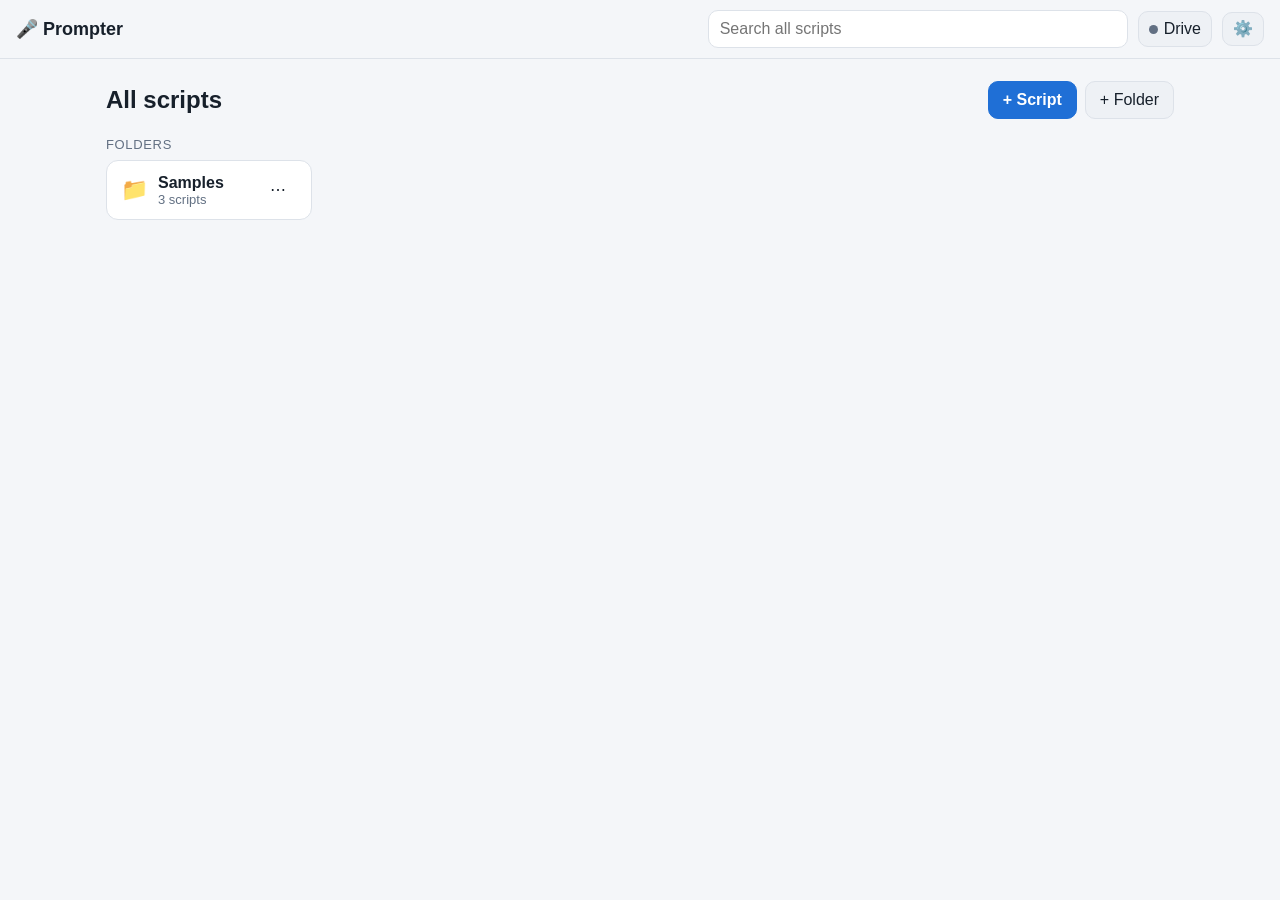
<file: app/index.html>
<!doctype html>
<html lang="en">
<head>
<meta charset="utf-8">
<meta name="viewport" content="width=device-width,initial-scale=1,viewport-fit=cover">
<meta name="apple-mobile-web-app-capable" content="yes">
<meta name="mobile-web-app-capable" content="yes">
<meta name="apple-mobile-web-app-status-bar-style" content="black-translucent">
<meta name="apple-mobile-web-app-title" content="Prompter">
<meta name="theme-color" content="#0d1014">
<title>Prompter</title>
<script>var BUILD = '2026-11-28.1';</script>
<link rel="manifest" href="manifest.webmanifest">
<link rel="apple-touch-icon" href="icons/apple-touch-icon.png">
<link rel="icon" href="icons/icon-192.png">
<link rel="stylesheet" href="app.css?v=2026-11-28.1">
</head>
<body>

<header class="top">
  <span class="brand" id="brand">&#127908; <span class="brand-text">Prompter</span></span>
  <button class="nav-btn hidden" id="navBack" title="Back" aria-label="Back">&#8249; <span class="nav-text">Back</span></button>
  <button class="nav-btn hidden" id="navHome" title="Home" aria-label="Home">&#127968; <span class="nav-text">Home</span></button>
  <input type="search" class="search" id="search" placeholder="Search all scripts" autocomplete="off">
  <button class="sync-btn" id="syncBtn" title="Google Drive sync"><span class="dot"></span><span id="syncTxt">Drive</span></button>
  <button class="icon" id="gear" title="Settings" aria-label="Settings">&#9881;&#65039;</button>
</header>

<main id="view"></main>

<!-- prompter -->
<div id="prompter" class="hidden">
  <div id="pStage"><div id="pText"></div></div>
  <div id="pReadline"></div>
  <div id="pHud">
    <span class="pill" id="pMode">Ready</span>
    <span class="mid"><span id="pTitle"></span><span class="pill" id="pTake">Take 1</span></span>
    <span class="pill" id="pMic">Mic off</span>
  </div>
  <div id="pDebug" class="hidden"></div>
  <div id="pControls">
    <button id="pMicBtn">Mic on</button>
    <button id="pPlay">Start</button>
    <button id="pRestart">Restart</button>
    <span class="font"><button id="pFontDown" aria-label="Smaller text">A&minus;</button><span id="pFontVal"></span><button id="pFontUp" aria-label="Bigger text">A+</button></span>
    <button id="pPrev" class="hidden" aria-label="Previous script">&#9664;</button>
    <button id="pListBtn" class="hidden" aria-label="Scripts in this folder">&#9776;</button>
    <button id="pNext" class="hidden" aria-label="Next script">&#9654;</button>
    <button id="pFolder" title="Close and go to the script list">&#128193; Folder</button>
    <button id="pBack">Back</button>
  </div>
  <div id="pList" class="hidden"></div>
  <div id="pOverlay" class="hidden"><div id="pOvBig"></div><div id="pOvMsg"></div></div>
</div>

<script src="core.js?v=2026-11-28.1"></script>
<script src="merge.js?v=2026-11-28.1"></script>
<script src="store.js?v=2026-11-28.1"></script>
<script src="settings.js?v=2026-11-28.1"></script>
<script src="sync.js?v=2026-11-28.1"></script>
<script src="prompter.js?v=2026-11-28.1"></script>
<script src="app.js?v=2026-11-28.1"></script>
<script>if ('serviceWorker' in navigator) navigator.serviceWorker.register('sw.js').catch(function () {});</script>
</body>
</html>
</file>
<file: app/app.css>
:root {
  --bg: #0d1014; --panel: #161a20; --panel2: #1c2129; --line: #2a313b; --text: #e9edf2; --muted: #8b95a4;
  --accent: #4ea1ff; --accent-ink: #fff; --ok: #3ccf8e; --warn: #f5b84a; --bad: #ff6b6b;
  --radius: 12px;
}
@media (prefers-color-scheme: light) {
  :root {
    --bg: #f4f6f9; --panel: #ffffff; --panel2: #eef1f5; --line: #dde2e9; --text: #17202b; --muted: #627083;
    --accent: #1f6fd6; --ok: #11875a; --warn: #a86a00; --bad: #c43030;
  }
}
* { box-sizing: border-box; }
html, body { margin: 0; min-height: 100%; background: var(--bg); color: var(--text);
  font-family: -apple-system, BlinkMacSystemFont, "Segoe UI", Roboto, sans-serif; -webkit-text-size-adjust: 100%; }
body.prompting { overflow: hidden; }
button, select, input, textarea { font: inherit; color: inherit; }
button { background: var(--panel2); border: 1px solid var(--line); border-radius: 10px; padding: 9px 14px; cursor: pointer; }
button:active { transform: scale(.97); }
button.primary { background: var(--accent); border-color: var(--accent); color: var(--accent-ink); font-weight: 600; }
button.danger { color: var(--bad); }
button.ghost { background: transparent; border-color: transparent; }
button.link { background: none; border: 0; padding: 0; color: var(--accent); font-size: inherit; }
button.icon { padding: 8px 10px; line-height: 1; }
input[type=text], input[type=search], select, textarea {
  background: var(--panel); border: 1px solid var(--line); border-radius: 10px; padding: 9px 11px; width: 100%; }
.hidden { display: none !important; }
.muted { color: var(--muted); }

/* ---------- top bar ---------- */
header.top { position: sticky; top: 0; z-index: 5; display: flex; align-items: center; gap: 10px;
  padding: calc(env(safe-area-inset-top) + 10px) 16px 10px; background: var(--bg); border-bottom: 1px solid var(--line); }
header.top .brand { font-weight: 700; font-size: 18px; white-space: nowrap; cursor: pointer; }
.nav-btn { padding: 8px 11px; white-space: nowrap; }
header.top .search { flex: 1; max-width: 420px; margin-left: auto; }
main { max-width: 1100px; margin: 0 auto; padding: 16px 16px 60px; }

/* ---------- library ---------- */
.crumbs { display: flex; flex-wrap: wrap; align-items: center; gap: 6px; font-size: 15px; margin-bottom: 4px; }
.crumbs a { color: var(--accent); text-decoration: none; }
.crumbs .sep { color: var(--muted); }
.lib-head { display: flex; flex-wrap: wrap; align-items: center; gap: 10px; margin: 6px 0 16px; }
.lib-head h1 { font-size: 24px; margin: 0; flex: 1 1 auto; min-width: 0; overflow-wrap: anywhere; }
.lib-head .actions { display: flex; flex-wrap: wrap; gap: 8px; }
.section-title { font-size: 13px; text-transform: uppercase; letter-spacing: .05em; color: var(--muted); margin: 18px 0 8px; }
.folders { display: grid; grid-template-columns: repeat(auto-fill, minmax(200px, 1fr)); gap: 10px; }
.card { background: var(--panel); border: 1px solid var(--line); border-radius: var(--radius); padding: 12px 14px; cursor: pointer;
  display: flex; align-items: center; gap: 10px; min-width: 0; }
.card:hover { border-color: var(--accent); }
.card .ico { font-size: 22px; }
.card .meta { min-width: 0; flex: 1; }
.card .name { font-weight: 600; overflow: hidden; text-overflow: ellipsis; white-space: nowrap; }
.card .sub { font-size: 13px; color: var(--muted); }
.list { display: flex; flex-direction: column; gap: 8px; }
.row { background: var(--panel); border: 1px solid var(--line); border-radius: var(--radius); padding: 12px 14px;
  display: flex; align-items: center; gap: 12px; cursor: pointer; min-width: 0; }
.row:hover { border-color: var(--accent); }
.row .meta { flex: 1; min-width: 0; }
.row .title { font-weight: 600; overflow: hidden; text-overflow: ellipsis; white-space: nowrap; }
.row .preview { font-size: 14px; color: var(--muted); overflow: hidden; text-overflow: ellipsis; white-space: nowrap; margin-top: 2px; }
.row .info { font-size: 12px; color: var(--muted); margin-top: 4px; }
.badge { display: inline-block; font-size: 11px; padding: 2px 7px; border-radius: 999px; background: var(--panel2); border: 1px solid var(--line); color: var(--muted); margin-left: 6px; vertical-align: 1px; }
.empty { text-align: center; color: var(--muted); padding: 40px 10px; border: 1px dashed var(--line); border-radius: var(--radius); }

/* ---------- editor ---------- */
.ed-bar { display: flex; flex-wrap: wrap; gap: 8px; align-items: center; margin-bottom: 12px; }
.ed-bar .grow { flex: 1; }
.ed-bar .ed-title { flex: 1 1 100%; } /* title on its own row so long names are never cut */
.ed-title { font-size: 22px; font-weight: 700; border: 0 !important; background: transparent !important; padding: 6px 0 !important; }
.ed-meta { display: flex; flex-wrap: wrap; gap: 10px; align-items: center; margin-bottom: 10px; }
.ed-meta select { width: auto; max-width: 100%; }
#edBody { min-height: 55vh; font-size: 18px; line-height: 1.6; resize: vertical; }
.ed-foot { display: flex; justify-content: space-between; flex-wrap: wrap; gap: 8px; color: var(--muted); font-size: 13px; margin-top: 8px; }

/* ---------- settings ---------- */
.set-group { background: var(--panel); border: 1px solid var(--line); border-radius: var(--radius); padding: 6px 14px 10px; margin-bottom: 14px; }
.set-group h3 { font-size: 13px; text-transform: uppercase; letter-spacing: .05em; color: var(--muted); margin: 10px 0 4px; }
.set-row { display: flex; align-items: center; gap: 14px; padding: 10px 0; border-top: 1px solid var(--line); flex-wrap: wrap; }
.set-group h3 + .set-row { border-top: 0; }
.set-label { flex: 1 1 200px; min-width: 0; }
.set-src { font-size: 12px; color: var(--muted); margin-top: 3px; }
.set-ctl { flex: 1 1 240px; min-width: 0; display: flex; justify-content: flex-end; }
.set-ctl select, .set-ctl input[type=text] { max-width: 360px; }
.set-row.inh .set-ctl { opacity: .55; }
.range { display: flex; align-items: center; gap: 10px; width: 100%; max-width: 360px; }
.range input { flex: 1; }
.range .val { font-size: 13px; color: var(--muted); min-width: 84px; text-align: right; }
.switch { position: relative; display: inline-block; width: 46px; height: 28px; }
.switch input { opacity: 0; width: 0; height: 0; }
.switch span { position: absolute; inset: 0; background: var(--line); border-radius: 999px; transition: .2s; }
.switch span::after { content: ""; position: absolute; left: 3px; top: 3px; width: 22px; height: 22px; border-radius: 50%; background: #fff; transition: .2s; }
.switch input:checked + span { background: var(--accent); }
.switch input:checked + span::after { transform: translateX(18px); }
.switch input:disabled + span { opacity: .6; }

/* ---------- modal / sheet ---------- */
.modal-bg { position: fixed; inset: 0; background: rgba(0,0,0,.55); z-index: 50; display: flex; align-items: center; justify-content: center; padding: 16px; }
.modal { background: var(--bg); border: 1px solid var(--line); border-radius: 16px; width: 100%; max-width: 460px; max-height: 88vh; overflow: auto; padding: 18px; }
.modal.wide { max-width: 760px; }
.modal h2 { margin: 0 0 12px; font-size: 19px; }
.modal .btns { display: flex; justify-content: flex-end; gap: 8px; margin-top: 16px; flex-wrap: wrap; }
.menu { position: fixed; z-index: 60; background: var(--panel); border: 1px solid var(--line); border-radius: 12px; padding: 6px; min-width: 180px; box-shadow: 0 10px 30px rgba(0,0,0,.35); }
.menu button { display: block; width: 100%; text-align: left; background: none; border: 0; border-radius: 8px; padding: 9px 12px; }
.menu button:hover { background: var(--panel2); }
.toast { position: fixed; left: 50%; bottom: calc(env(safe-area-inset-bottom) + 18px); transform: translateX(-50%); background: var(--panel);
  border: 1px solid var(--line); border-radius: 999px; padding: 9px 16px; z-index: 70; font-size: 14px; max-width: calc(100% - 32px); }

/* ---------- prompter ---------- */
#prompter { position: fixed; inset: 0; z-index: 40; background: #000; color: #f2f2f2; overflow: hidden; touch-action: manipulation; }
#prompter[data-theme=light] { background: #fff; }
#pStage { position: absolute; inset: 0; overflow: hidden; }
#pStage.mirror { transform: scaleX(-1); }
#pText { position: absolute; left: 0; right: 0; top: 0; will-change: transform; font-weight: 600; overflow-wrap: break-word; }
#pText .w { color: #f2f2f2; transition: color .25s; cursor: pointer; }
#pText .w.read { color: #5b6472; }
#pText .w.cur { color: #fff; background: rgba(78,161,255,.28); border-radius: .15em; box-shadow: 0 0 0 .08em rgba(78,161,255,.28); }
#prompter[data-theme=light] #pText .w { color: #111; }
#prompter[data-theme=light] #pText .w.read { color: #a3abb7; }
#prompter[data-theme=light] #pText .w.cur { color: #000; }
#prompter[data-theme=yellow] #pText .w { color: #ffd84a; }
#prompter[data-theme=yellow] #pText .w.read { color: #6b6030; }
#prompter[data-theme=yellow] #pText .w.cur { color: #fff27a; }
#pReadline { position: absolute; left: 0; right: 0; height: 0; border-top: 2px solid rgba(78,161,255,.55); pointer-events: none; }
#pReadline::before { content: ""; position: absolute; left: 6px; top: -9px; border: 8px solid transparent; border-left: 12px solid #4ea1ff; }
#pHud { position: absolute; top: 0; left: 0; right: 0; display: flex; justify-content: space-between; align-items: center; gap: 8px;
  padding: calc(env(safe-area-inset-top) + 8px) 12px 8px; background: linear-gradient(#000d, #0000); font-size: 14px; pointer-events: none; }
#pHud .mid { display: flex; gap: 8px; align-items: center; min-width: 0; }
#pTitle { color: #aab3c0; overflow: hidden; text-overflow: ellipsis; white-space: nowrap; max-width: 30vw; }
.pill { padding: 5px 10px; border-radius: 999px; background: #1b2028; border: 1px solid #2a313b; color: #e9edf2; white-space: nowrap; overflow: hidden; text-overflow: ellipsis; max-width: 48vw; }
.pill.ready { color: #f5b84a; } .pill.running { color: #3ccf8e; } .pill.paused { color: #8b95a4; } .pill.count { color: #4ea1ff; }
.pill.on { color: #3ccf8e; } .pill.off { color: #ff6b6b; }
#pDebug { position: absolute; left: 12px; right: 12px; bottom: calc(env(safe-area-inset-bottom) + 74px); font-size: 13px; color: #8b95a4;
  background: #000c; border-radius: 8px; padding: 6px 10px; pointer-events: none; }
#pDebug div { white-space: nowrap; overflow: hidden; text-overflow: ellipsis; line-height: 1.5; }
#pDebug b { color: #e9edf2; font-weight: 600; }
#pDebug .err { color: #ff6b6b; }
#pControls { position: absolute; left: 0; right: 0; bottom: 0; display: flex; gap: 8px; justify-content: center; flex-wrap: wrap;
  padding: 10px 12px calc(env(safe-area-inset-bottom) + 10px); background: linear-gradient(#0000, #000d); transition: opacity .3s; }
#pControls.dim { opacity: .12; }
#pControls button { background: #1b2028cc; border-color: #2a313b; color: #e9edf2; }
#pControls .font { display: flex; align-items: center; gap: 4px; color: #8b95a4; font-size: 13px; }
#pOverlay { position: absolute; inset: 0; display: flex; align-items: center; justify-content: center; flex-direction: column;
  background: #000c; text-align: center; padding: 24px; gap: 14px; color: #e9edf2; }
#pOvBig { font-size: 96px; font-weight: 700; }
#pOvMsg { font-size: 20px; color: #aab3c0; max-width: 520px; line-height: 1.5; }

@media (max-width: 600px) {
  header.top .brand-text { display: none; }
  header.top .nav-text { display: none; }
  header.top { gap: 6px; padding-left: 12px; padding-right: 12px; }
  .lib-head h1 { font-size: 21px; }
  #pTitle { display: none; }
}

/* Drive sync */
.sync-btn { display: inline-flex; align-items: center; gap: 6px; padding: 8px 10px; white-space: nowrap; }
.sync-btn .dot { width: 9px; height: 9px; border-radius: 50%; background: var(--muted); flex: none; }
.sync-btn[data-s="ok"] .dot { background: var(--ok); }
.sync-btn[data-s="syncing"] .dot { background: var(--accent); animation: syncpulse 1s infinite alternate; }
.sync-btn[data-s="needs-tap"] .dot { background: var(--warn); }
.sync-btn[data-s="error"] .dot { background: var(--bad); }
@keyframes syncpulse { from { opacity: .3; } to { opacity: 1; } }
@media (max-width: 560px) { #syncTxt { display: none; } }
.drive-box { background: var(--panel); border: 1px solid var(--line); border-radius: 14px; padding: 16px; margin: 0 0 18px; line-height: 1.5; }
.drive-box h3 { margin: 0 0 6px; font-size: 13px; letter-spacing: .06em; text-transform: uppercase; color: var(--muted); }
.drive-box .btns { display: flex; gap: 8px; flex-wrap: wrap; margin-top: 10px; }
.drive-box input { width: 100%; margin-top: 6px; }
.drive-box .err { color: var(--bad); }

/* prompter: scripts in this folder */
#pControls button:disabled { opacity: .35; }
#pList { position: absolute; right: 12px; bottom: 64px; width: min(420px, calc(100% - 24px)); max-height: 60vh; overflow-y: auto;
  background: #161a20f2; border: 1px solid #2a313b; border-radius: 14px; padding: 8px; z-index: 6; }
#pList .phead { color: #8b95a4; font-size: 12px; text-transform: uppercase; letter-spacing: .05em; padding: 6px 8px; }
#pList button { display: block; width: 100%; text-align: left; background: transparent; border: 0; color: #e9edf2; padding: 10px 10px; border-radius: 8px; }
#pList button.on { background: #1f6fd633; color: #fff; font-weight: 600; }
.ed-nav { display: grid; grid-template-columns: 1fr auto 1fr; align-items: center; gap: 8px; margin: -4px 0 10px; font-size: 14px; }
.ed-nav button { overflow: hidden; text-overflow: ellipsis; white-space: nowrap; color: var(--accent); padding: 6px 4px; }
.ed-nav button:first-child { text-align: left; }
.ed-nav button:last-child { text-align: right; }
.ed-nav .muted { font-size: 13px; }
</file>
